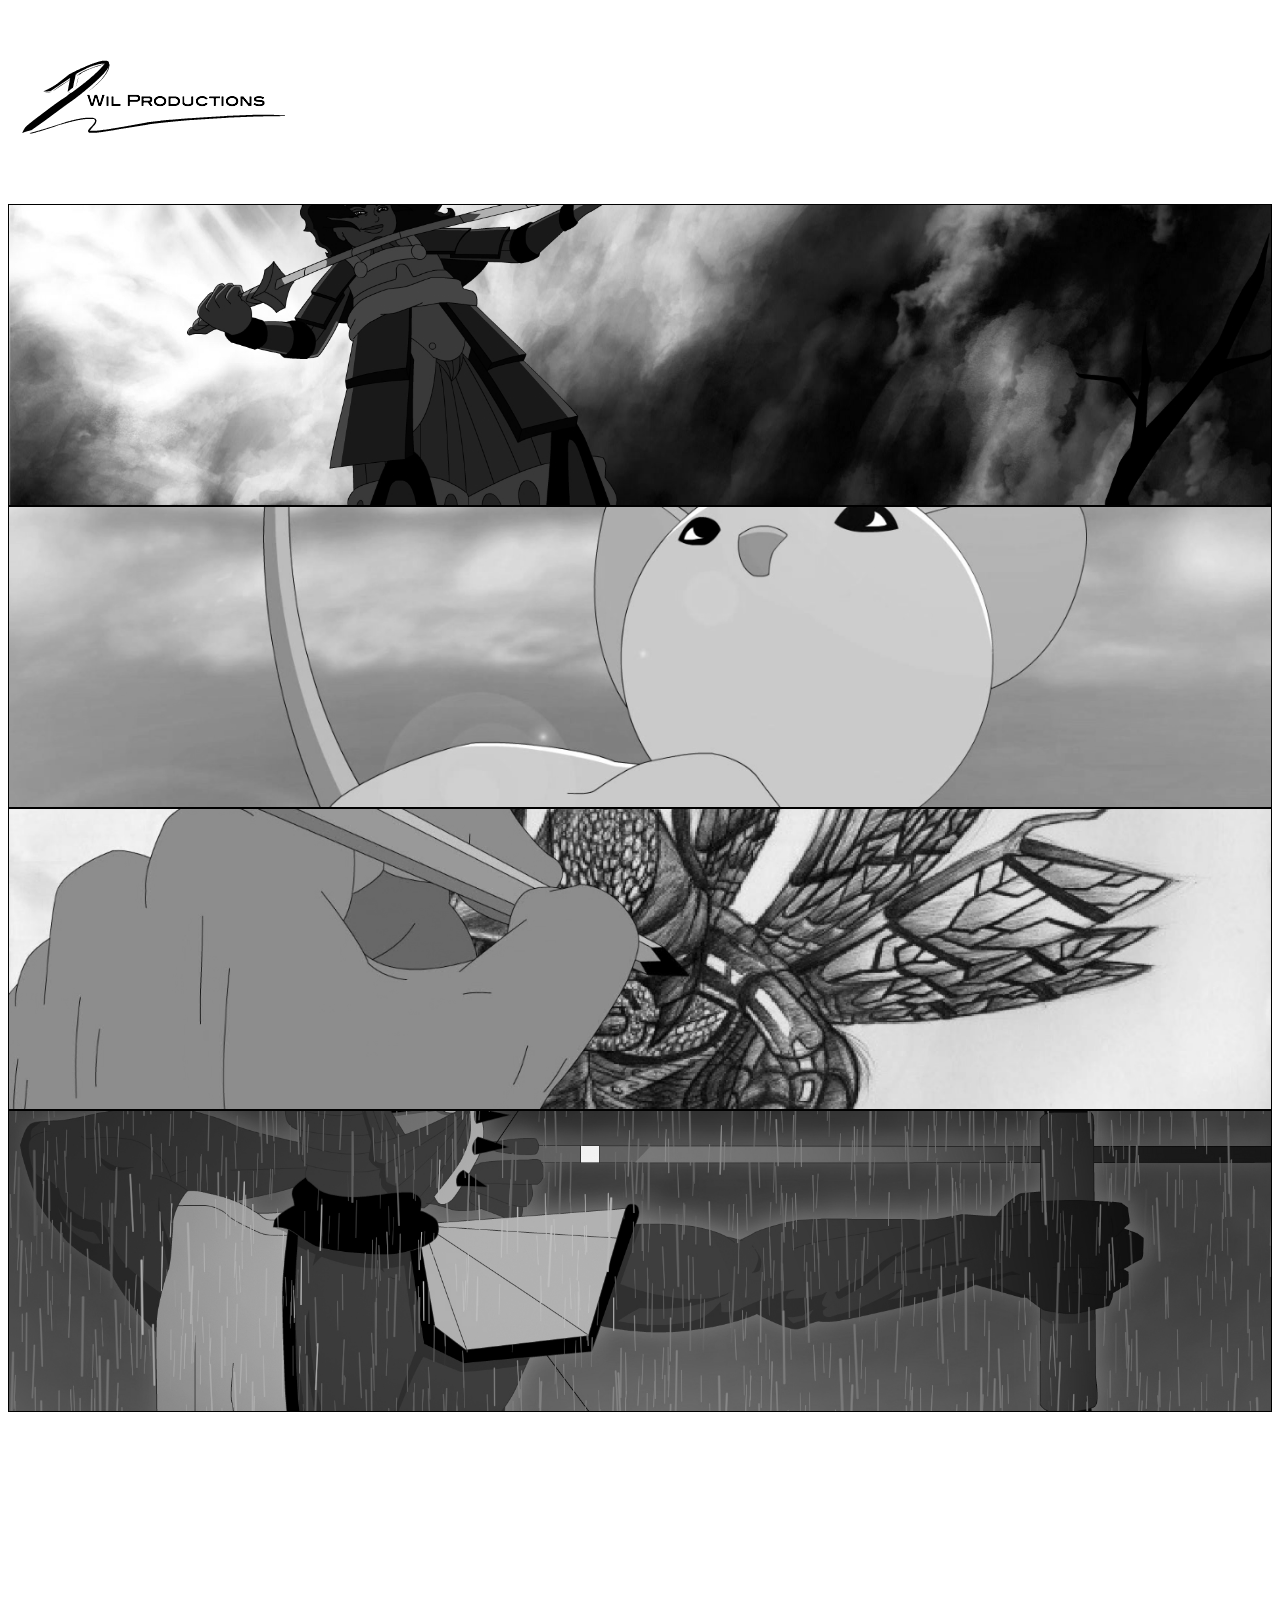
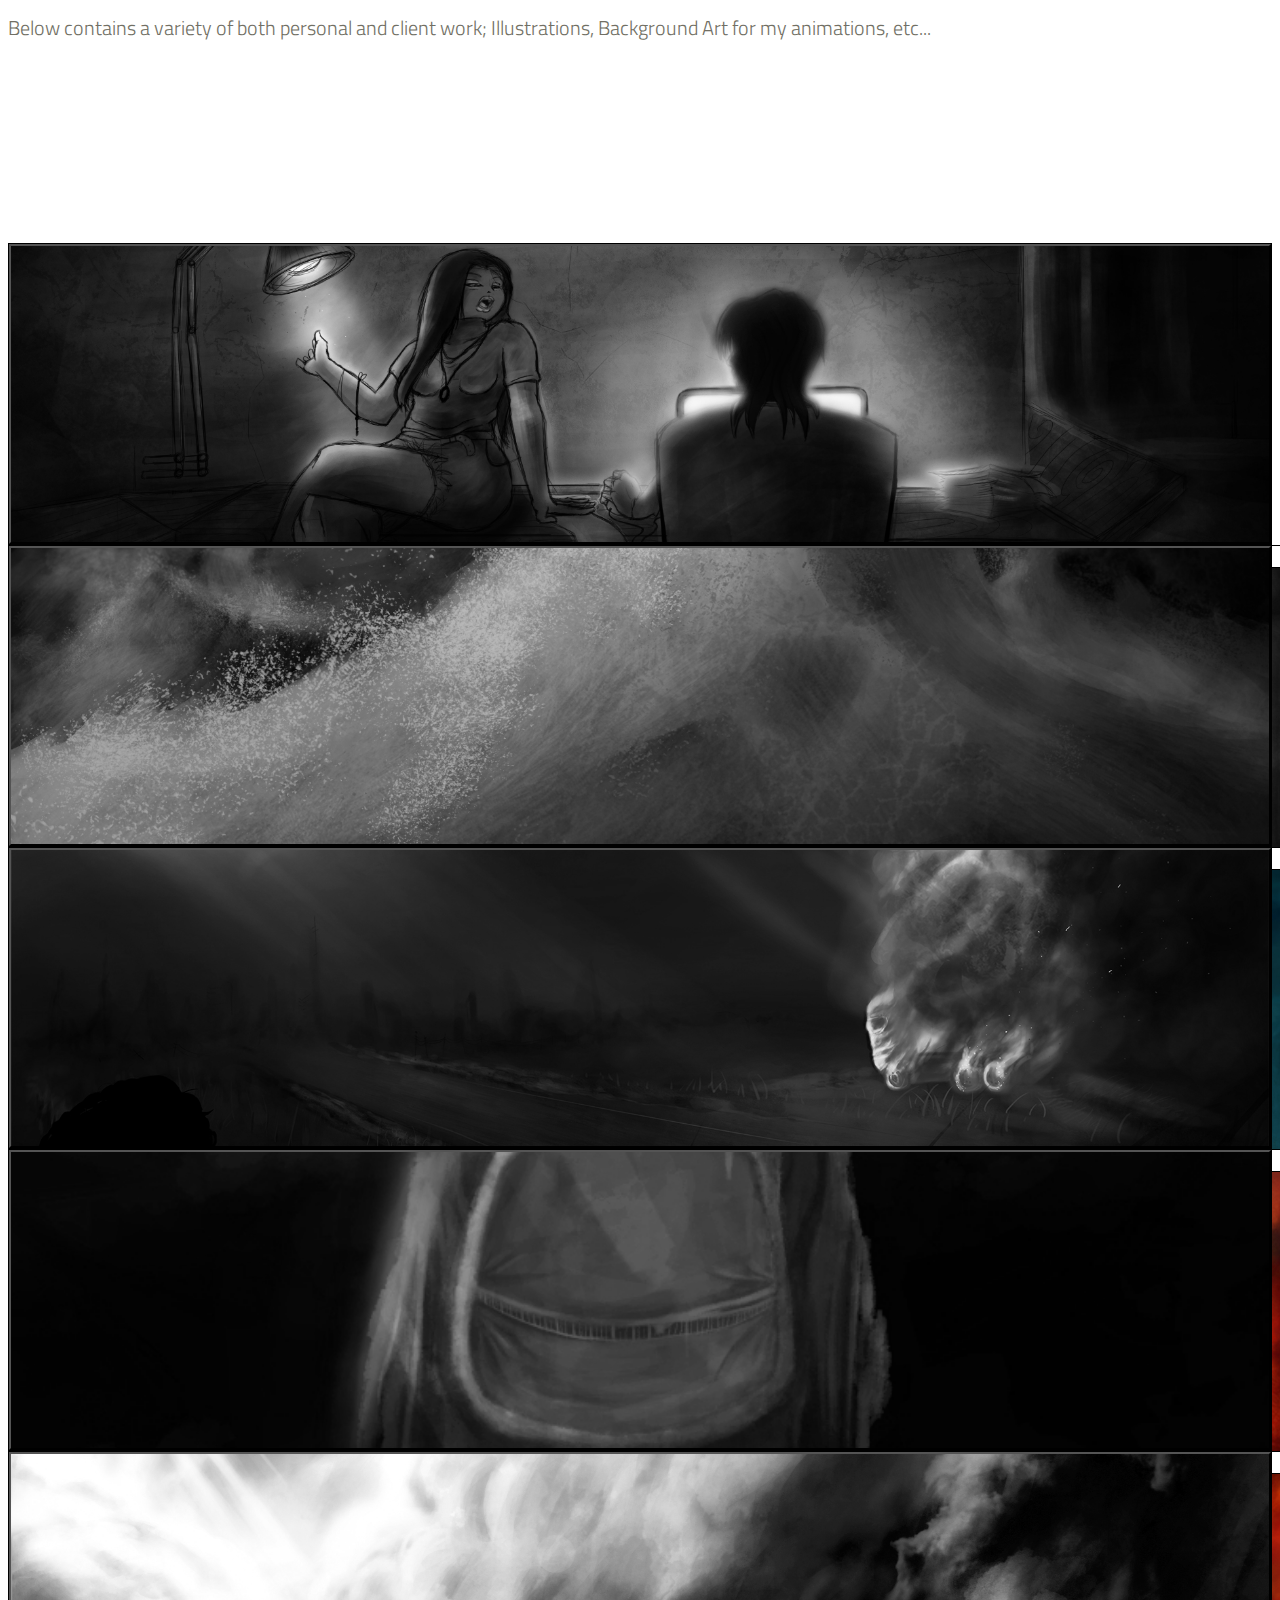
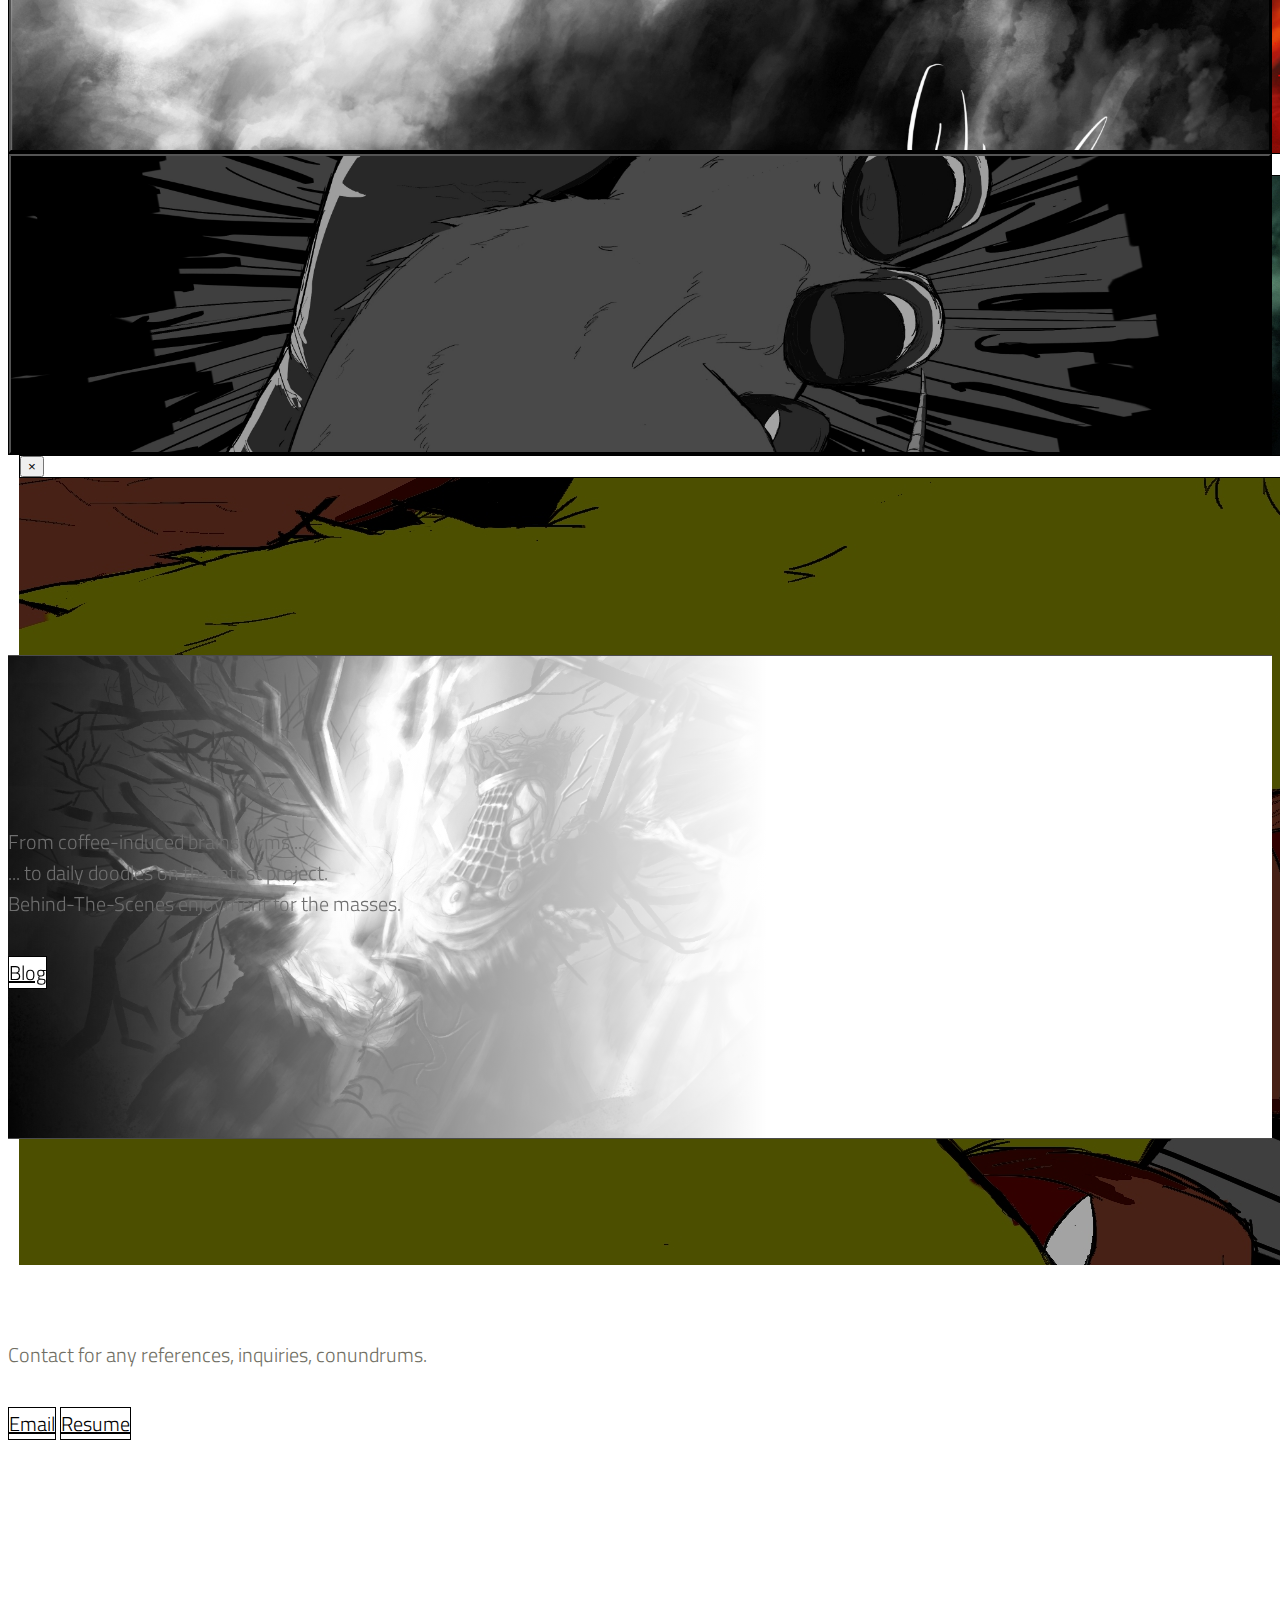
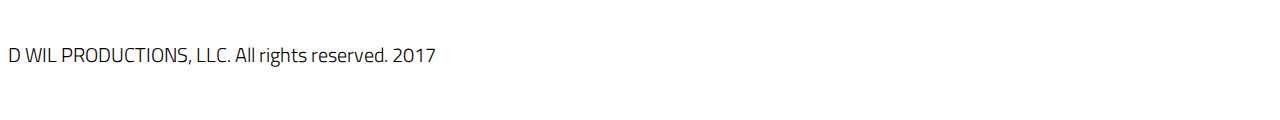
<file: index.html>
<!DOCTYPE html>
<html>
  <head>
    <link rel="stylesheet" href="https://maxcdn.bootstrapcdn.com/bootstrap/3.3.6/css/bootstrap.min.css" integrity="sha384-1q8mTJOASx8j1Au+a5WDVnPi2lkFfwwEAa8hDDdjZlpLegxhjVME1fgjWPGmkzs7" crossorigin="anonymous">
    <link rel="stylesheet" href="style.css" media="screen" title="no title" charset="utf-8">

    <meta charset="utf-8">
    <title> DARRELL WILSON | Animation. Illustration. BG Art.
    </title>
  </head>
  <body>
    <div class="container">
      <div class="row text-center logo-footer-margin">
        <img src="img/Logo.png">
      </div>
    </div>
    <div class="container-fluid">
      <div class="projects">
        <div class="row">
        <div class="col-md-8">
          <a href="project.html" class="img-1" target="_blank"></a>
          </div>
          <div class="col-md-4">
            <a href="project2.html" class="img-2" target="_blank"></a>
          </div>
        </div>
        <div class="row">
        <div class="col-md-5">
          <a href="project3.html" class="img-3" target="_blank"></a>
          </div>
          <div class="col-md-7">
            <a href="project4.html" class="img-4" target="_blank"></a>
          </div>
        </div>
      </div>
    </div>
    <div class="container text-center">
      <div class="row flavor-text">
        <p>
          Below contains a variety of both personal and client work; Illustrations, Background Art for my animations, etc... 
        </p>
      </div>
    </div>
    <!--Gallery-->
    <div class="container text-center">
      <div class="projects row">

          <div class="col-md-4">
            <!-- Button trigger modal -->
            <button type="button" class="img-5" data-toggle="modal" data-target="#Modal1"></button>
            <!-- Modal -->
            <div class="modal fade" id="Modal1" tabindex="-1" role="dialog" aria-labelledby="exampleModalLongTitle" aria-hidden="true">
              <div class="modal-dialog" role="document">
                <div class="modal-header bg-white">
                  <button type="button" class="close" data-dismiss="modal" aria-label="Close">
                    <span aria-hidden="true">&times;</span>
                  </button>
                </div>
              </div>
            </div>
          </div>
          <div class="col-md-4">
             <!-- Button trigger modal -->
            <button type="button" class="img-6" data-toggle="modal" data-target="#Modal2"></button>
            <!-- Modal -->
            <div class="modal fade" id="Modal2" tabindex="-1" role="dialog" aria-labelledby="exampleModalLongTitle" aria-hidden="true">
              <div class="modal-dialog2" role="document">
                <div class="modal-header bg-white">
                  <button type="button" class="close" data-dismiss="modal" aria-label="Close">
                    <span aria-hidden="true">&times;</span>
                  </button>
                </div>
              </div>
            </div>
          </div>
          <div class="col-md-4">
             <!-- Button trigger modal -->
            <button type="button" class="img-7" data-toggle="modal" data-target="#Modal3"></button>
            <!-- Modal -->
            <div class="modal fade" id="Modal3" tabindex="-1" role="dialog" aria-labelledby="exampleModalLongTitle" aria-hidden="true">
              <div class="modal-dialog3" role="document">
                <div class="modal-header bg-white">
                  <button type="button" class="close" data-dismiss="modal" aria-label="Close">
                    <span aria-hidden="true">&times;</span>
                  </button>
                </div>
              </div>
            </div>
          </div>
      </div>
     <div class="projects row">

          <div class="col-md-4">
           <!-- Button trigger modal -->
            <button type="button" class="img-8" data-toggle="modal" data-target="#Modal4"></button>
            <!-- Modal -->
            <div class="modal fade" id="Modal4" tabindex="-1" role="dialog" aria-labelledby="exampleModalLongTitle" aria-hidden="true">
              <div class="modal-dialog4" role="document">
                <div class="modal-header bg-white">
                  <button type="button" class="close" data-dismiss="modal" aria-label="Close">
                    <span aria-hidden="true">&times;</span>
                  </button>
                </div>
              </div>
            </div>
          </div>
          <div class="col-md-4">
           <!-- Button trigger modal -->
            <button type="button" class="img-9" data-toggle="modal" data-target="#Modal5"></button>
            <!-- Modal -->
            <div class="modal fade" id="Modal5" tabindex="-1" role="dialog" aria-labelledby="exampleModalLongTitle" aria-hidden="true">
              <div class="modal-dialog5" role="document">
                <div class="modal-header bg-white">
                  <button type="button" class="close" data-dismiss="modal" aria-label="Close">
                    <span aria-hidden="true">&times;</span>
                  </button>
                </div>
              </div>
            </div>
          </div>
          <div class="col-md-4">
           <!-- Button trigger modal -->
            <button type="button" class="img-10" data-toggle="modal" data-target="#Modal6"></button>
            <!-- Modal -->
            <div class="modal fade" id="Modal6" tabindex="-1" role="dialog" aria-labelledby="exampleModalLongTitle" aria-hidden="true">
              <div class="modal-dialog6" role="document">
                <div class="modal-header bg-white">
                  <button type="button" class="close" data-dismiss="modal" aria-label="Close">
                    <span aria-hidden="true">&times;</span>
                  </button>
                </div>
              </div>
            </div>
          </div>
      </div> 
    </div>
      
     <div class="div-margin-top blog-container container-fluid blog blog-img">
        <div class="container text-right">
          <p>
           From coffee-induced brainstorms...<br>... to daily doodles on the latest project. <br> Behind-The-Scenes enjoyment for the masses.
          </p>
          <br>
          <a href="https://creatingnami.blogspot.com/" class="btn" name="button">Blog</a>
        </div>
      </div>

    <div class="container-fluid">
      <div class="row contact">
        <div class="col-md-6 text-center">
        <p>
          Contact for any references, inquiries, conundrums.
        </p>
        </div>
        <br>
        <div class="row">
          <div class="col-md-6 text-center">
            <a href="#" class="btn" name="button" target="_blank">Email</a>
            <a href="#" class="btn" name="button" target="_blank">Resume</a>
          </div>
        </div>
      </div> 
    </div>

    <div class="logo-footer-margin row text-center">
      <p class="footer"> D WIL PRODUCTIONS, LLC. All rights reserved. 2017</p>
    </div>
    <!-- <div style="display:flex;justify-content:flex-end;align-items:center;width:100%;height:500px;"><p>Text Content</p></div> -->

    <script src="https://ajax.googleapis.com/ajax/libs/jquery/2.2.2/jquery.min.js"></script>
    <script src="https://maxcdn.bootstrapcdn.com/bootstrap/3.3.6/js/bootstrap.min.js" integrity="sha384-0mSbJDEHialfmuBBQP6A4Qrprq5OVfW37PRR3j5ELqxss1yVqOtnepnHVP9aJ7xS" crossorigin="anonymous"></script>

  </body>
</html>
</file>
<file: style.css>
@import url(https://fonts.googleapis.com/css?family=Titillium+Web:400,300);

/*GLOBAL STYLES*/

h1, h2, h3, h4, h5, h6, p, .btn{
  font-family: "Titillium Web", sans-serif;
  font-weight: 300;
  font-size: 20px;
  color: #716f64;
}

.container-fluid{
  /*padding: 0px;*/
}
.btn-space{
  padding-right: 10px;
}
.btn{
  color: #000000;
  background-color: #fff;
  border: 1px solid #000000;
}

.btn:hover{
  color: #fff;
  background-color: #b7b4a1;
  border: 1px solid #000000;
}

/*FRONTPAGE*/

.title{
  margin: 50px 0px;
}

.projects{
  /*height: 500px;
  background-color: #eee;
  border-top: 1px solid #1B5E20;
  border-bottom: 1px solid #1B5E20;*/
}

.projects .col-md-8, .projects .col-md-4, .projects .col-md-5, .projects .col-md-7{
  border: 1px solid #000000;
  height: 300px;
  padding: 0px;
  /*background-color: #eee;*/
}

.img-1{
  background-image: url(img/nami1.jpg);
}

.img-2{
  background-image: url(img/mouse1.png);
}

.img-3{
  background-image: url(img/guy1.png);
}

.img-4{
  background-image: url(img/nagumi1.jpg);
}

.img-5{
  background-image: url(img/CageLana.jpg);
}

.img-6{
  background-image: url(img/Ocean.jpg);
}

.img-7{
  background-image: url(img/TransportTruckFinal2.jpg);
}

.img-8{
  background-image: url(img/BrayBackpack.jpeg);
}

.img-9{
  background-image: url(img/NamiEp2Painting1.jpeg);
}

.img-10{
  background-image: url(img/BabyChick.jpeg);
}

.plc-img, .img-1, .img-2, .img-3, .img-4, .img-5, .img-6, .img-7, .img-8, .img-9, .img-10, .img-11{
  display: inline-block;
  width: 100%;
  height: 100%;
  background-position: center;
  background-repeat: no-repeat;
  background-size: cover;
  -webkit-filter: grayscale(100%);
  filter: grayscale(100%);
}

.img-1:hover, .img-2:hover, .img-3:hover, .img-4:hover, .img-5:hover, .img-6:hover, .img-7:hover, .img-8:hover, .img-9:hover, .img-10:hover{
  -webkit-filter: grayscale(0%);
  filter: grayscale(0%);
}

.flavor-text{
  margin: 200px 0px;
}

.blog-container{
  border-top: 1px solid #1B5E20;
  border-bottom: 1px solid #1B5E20;
}

.blog{
  padding: 150px 0px;
}

.blog-img{
  background-position: left;
  background-repeat: no-repeat;
  background-size: cover;
  background-image:linear-gradient(to right, rgba(255,0,0,0), rgba(255,255,255,1) 60%), url(img/painting1.jpg);
  -webkit-filter: grayscale(100%);
  filter: grayscale(100%);
  height: 100%;
}

.contact{
  margin: 200px 0px;
}

.div-margin-top{
  margin: 200px 0px 0px 0px;
}

.logo-footer-margin{
  margin: 50px 0px 50px 0px;
}

.footer{
  font-size: 20px;
  color: #000000
}

.bg-white{
  background-color: #fff;
  border: 1px solid #000;
}

/*MEDIA QUERY*/
@media only screen and (max-width : 992px) {

  p{
    font-size: 40px;
    text-align: center;
  }

  .btn{
    display: block;
    font-size: 35px;
  }

  .close{
    font-size: 150px;
  }

}

/*PROJECT PAGE*/
.title-image{
  height: 400px;
  /*width: 100%;*/
  background-color: #eee;
  border-top: 1px solid #1B5E20;
}

.main-point{
  border-top: 1px solid #1B5E20;
  border-bottom: 1px solid #1B5E20;
  margin-bottom: 200px;
}

.summary{
  margin-bottom: 200px;
}

.problem, .solution{
  margin: 200px auto;
  width: 85%;
}

/*Gotta be an easier way to implement all background images through one modal */

.modal-dialog, .modal-dialog2, .modal-dialog3, .modal-dialog4, .modal-dialog5, .modal-dialog6{
  margin-left: 10px;
  width: 100%;
  height: 90vh;
  background-position: center;
  background-repeat: no-repeat;
}

.modal-dialog{
  background-image: url(img/CageLana.jpg)
}
.modal-dialog2{
  background-image: url(img/Ocean.jpg);
}
.modal-dialog3{
  background-image: url(img/TransportTruckFinal2.jpg);
}
.modal-dialog4{
  background-image: url(img/BrayBackpack.jpeg);
}
.modal-dialog5{
  background-image: url(img/NamiEp2Painting1.jpeg);
}
.modal-dialog6{
  background-image: url(img/BabyChick.jpeg)
}
</file>
